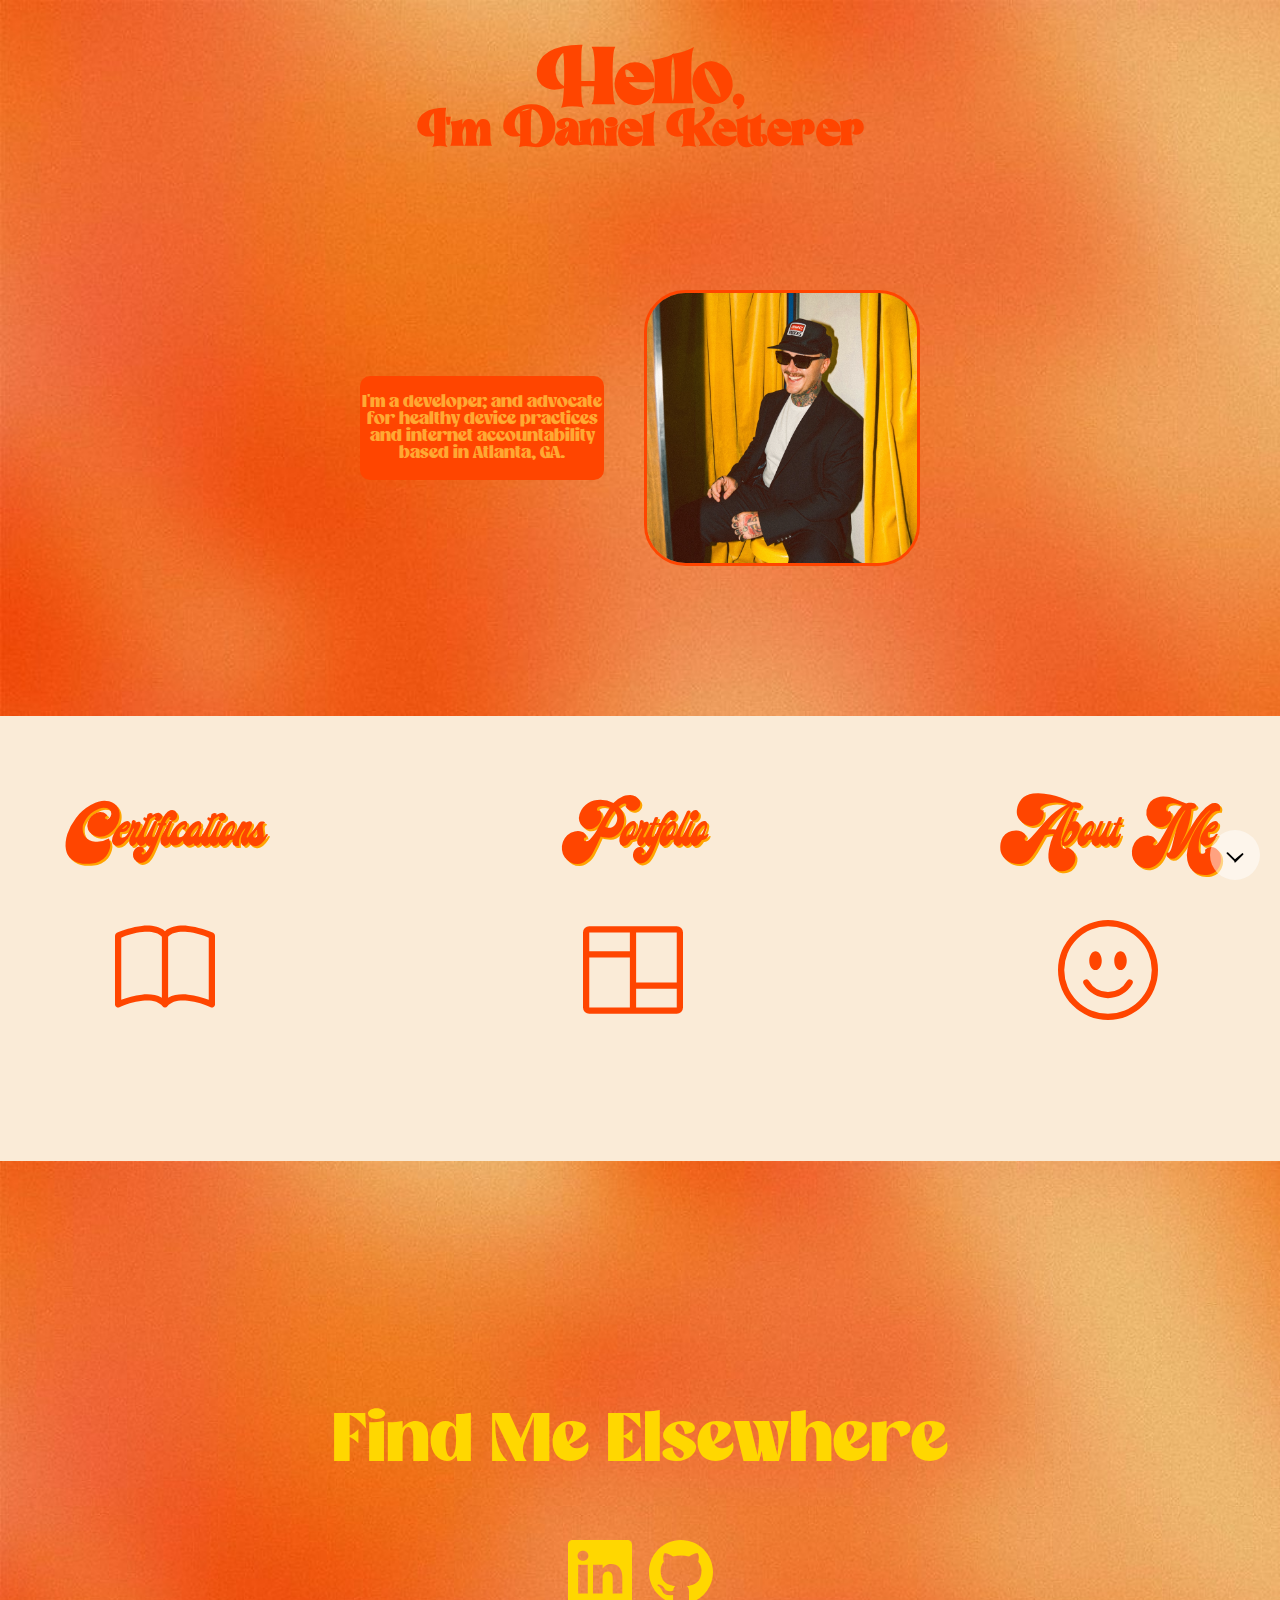
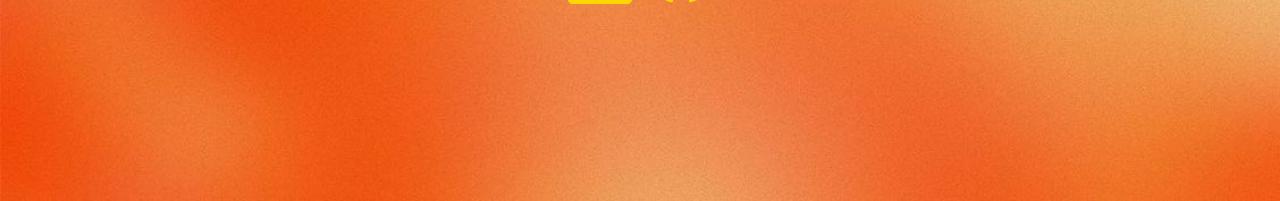
<file: index.html>
<!DOCTYPE html>
<html lang="en">

<head>
    <meta charset="UTF-8">
    <meta name="viewport" content="width=device-width, initial-scale=1.0">
    <link rel="stylesheet" href="styles.css">
    <title>Daniel "Ketterer" Norton</title>
</head>

<body>


    <!-- HOOK START -->
    <div class="top">
        <div class="header col">
            <h1>Hello,</h1>
            <h2>I'm Daniel Ketterer</h2>
        </div>
        <div class="intro d-flex">
            <div class="col1 col">
                <p>I'm a developer, and advocate for healthy device practices and internet accountability based in
                    Atlanta,
                    GA.
                </p>
            </div>
            <div class="col2 col">
                <img class="headshot" src="assets/dan2.png">
            </div>
        </div>
    </div>
    <!-- HOOK END -->



    <!-- NAVBAR START -->
    <div class="midBanner d-flex">
        <div class="journal col">
            <a href="journal/index.html" class="grow glow">Certifications</a>
            <a href="journal/index.html">
                <svg class="grow icon" xmlns="http://www.w3.org/2000/svg" fill="currentColor" viewBox="0 0 16 16">
                    <path d="M1 2.828c.885-.37 2.154-.769 3.388-.893 1.33-.134 2.458.063 3.112.752v9.746c-.935-.53-2.12-.603-3.213-.493-1.18.12-2.37.461-3.287.811zm7.5-.141c.654-.689 1.782-.886 3.112-.752 1.234.124 2.503.523 3.388.893v9.923c-.918-.35-2.107-.692-3.287-.81-1.094-.111-2.278-.039-3.213.492zM8 1.783C7.015.936 5.587.81 4.287.94c-1.514.153-3.042.672-3.994 1.105A.5.5 0 0 0 0 2.5v11a.5.5 0 0 0 .707.455c.882-.4 2.303-.881 3.68-1.02 1.409-.142 2.59.087 3.223.877a.5.5 0 0 0 .78 0c.633-.79 1.814-1.019 3.222-.877 1.378.139 2.8.62 3.681 1.02A.5.5 0 0 0 16 13.5v-11a.5.5 0 0 0-.293-.455c-.952-.433-2.48-.952-3.994-1.105C10.413.809 8.985.936 8 1.783"/>
                  </svg>
            </a>
        </div>
        <div class="portfolio col">
            <a href="portfolioTab/index.html" class="grow glow">Portfolio</a>
            <a href="portfolioTab/index.html">
                <svg class="grow icon" xmlns="http://www.w3.org/2000/svg" fill="currentColor" viewBox="0 0 16 16">
                    <path d="M0 2a1 1 0 0 1 1-1h14a1 1 0 0 1 1 1v12a1 1 0 0 1-1 1H1a1 1 0 0 1-1-1zm8.5 0v8H15V2zm0 9v3H15v-3zm-1-9H1v3h6.5zM1 14h6.5V6H1z"/>
                  </svg>
            </a>
        </div>
        <div class="aboutme col">
            <a href="AboutMe/index.html" class="grow glow">About Me</a>
            <a href="AboutMe/index.html">
                <svg class="grow icon" xmlns="http://www.w3.org/2000/svg" fill="currentColor" viewBox="0 0 16 16">
                    <path d="M8 15A7 7 0 1 1 8 1a7 7 0 0 1 0 14m0 1A8 8 0 1 0 8 0a8 8 0 0 0 0 16"/>
                    <path d="M4.285 9.567a.5.5 0 0 1 .683.183A3.5 3.5 0 0 0 8 11.5a3.5 3.5 0 0 0 3.032-1.75.5.5 0 1 1 .866.5A4.5 4.5 0 0 1 8 12.5a4.5 4.5 0 0 1-3.898-2.25.5.5 0 0 1 .183-.683M7 6.5C7 7.328 6.552 8 6 8s-1-.672-1-1.5S5.448 5 6 5s1 .672 1 1.5m4 0c0 .828-.448 1.5-1 1.5s-1-.672-1-1.5S9.448 5 10 5s1 .672 1 1.5"/>
                  </svg>
            </a>
        </div>
    </div>
    <!-- NAVBAR END -->




    <!-- FOOTER START -->
    <div class="footer d-flex-center">
        <div class="socialLinks">
            <p>Find Me Elsewhere</p>
            <a href="https://www.linkedin.com/in/daniel-norton-b60b54269/">
                <svg class="socialicon grow" xmlns="http://www.w3.org/2000/svg" width="16" height="16" fill="currentColor" class="bi bi-linkedin" viewBox="0 0 16 16">
                    <path d="M0 1.146C0 .513.526 0 1.175 0h13.65C15.474 0 16 .513 16 1.146v13.708c0 .633-.526 1.146-1.175 1.146H1.175C.526 16 0 15.487 0 14.854zm4.943 12.248V6.169H2.542v7.225zm-1.2-8.212c.837 0 1.358-.554 1.358-1.248-.015-.709-.52-1.248-1.342-1.248S2.4 3.226 2.4 3.934c0 .694.521 1.248 1.327 1.248zm4.908 8.212V9.359c0-.216.016-.432.08-.586.173-.431.568-.878 1.232-.878.869 0 1.216.662 1.216 1.634v3.865h2.401V9.25c0-2.22-1.184-3.252-2.764-3.252-1.274 0-1.845.7-2.165 1.193v.025h-.016l.016-.025V6.169h-2.4c.03.678 0 7.225 0 7.225z"/>
                  </svg>
            </a>
            <a href="https://github.com/dnorton95">
                <svg class="socialicon grow" xmlns="http://www.w3.org/2000/svg" width="16" height="16" fill="currentColor" class="bi bi-github" viewBox="0 0 16 16">
                    <path d="M8 0C3.58 0 0 3.58 0 8c0 3.54 2.29 6.53 5.47 7.59.4.07.55-.17.55-.38 0-.19-.01-.82-.01-1.49-2.01.37-2.53-.49-2.69-.94-.09-.23-.48-.94-.82-1.13-.28-.15-.68-.52-.01-.53.63-.01 1.08.58 1.23.82.72 1.21 1.87.87 2.33.66.07-.52.28-.87.51-1.07-1.78-.2-3.64-.89-3.64-3.95 0-.87.31-1.59.82-2.15-.08-.2-.36-1.02.08-2.12 0 0 .67-.21 2.2.82.64-.18 1.32-.27 2-.27s1.36.09 2 .27c1.53-1.04 2.2-.82 2.2-.82.44 1.1.16 1.92.08 2.12.51.56.82 1.27.82 2.15 0 3.07-1.87 3.75-3.65 3.95.29.25.54.73.54 1.48 0 1.07-.01 1.93-.01 2.2 0 .21.15.46.55.38A8.01 8.01 0 0 0 16 8c0-4.42-3.58-8-8-8"/>
                  </svg>
            </a>
        </div>
    </div>
    <!-- FOOTER END -->



<!-- SCROLL DOWN ARROW -->
<div class="scroll-down-arrow">
    <svg xmlns="http://www.w3.org/2000/svg" fill="currentColor" viewBox="0 0 16 16">
        <path fill-rule="evenodd"
            d="M7.646 11.854a.5.5 0 0 0 .708 0l4-4a.5.5 0 0 0-.708-.708L8 10.293 4.354 6.646a.5.5 0 1 0-.708.708l4 4z" />
    </svg>
</div>
<!-- SCROLL DOWN ARROW -->

    <script src="script.js"></script>
</body>
</html>
</file>
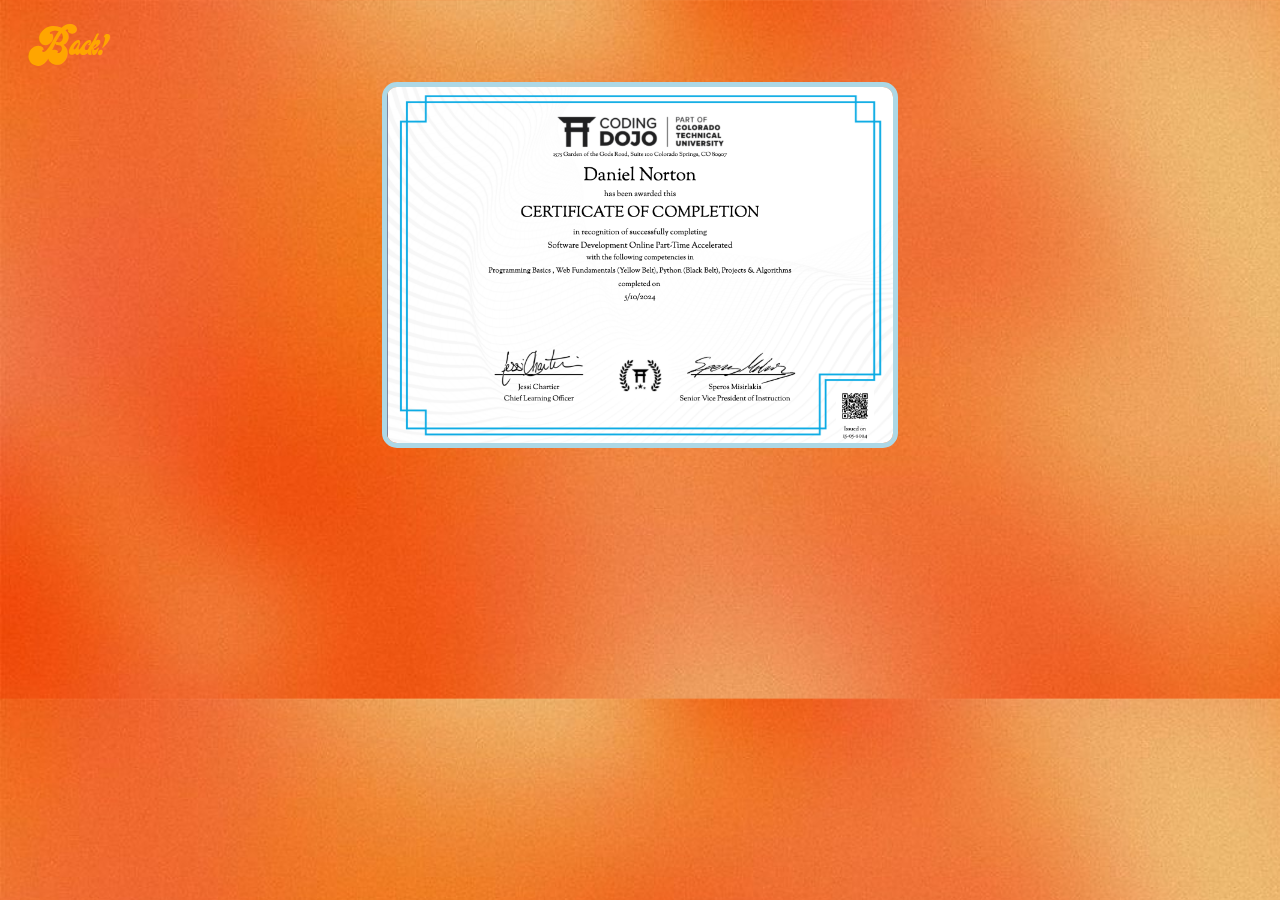
<file: journal/index.html>
<!DOCTYPE html>
<html lang="en">
<head>
    <meta charset="UTF-8">
    <meta name="viewport" content="width=device-width, initial-scale=1.0">
    <link rel="stylesheet" href="styles.css">
    <title>Certifications</title>
</head>
<body>
    <div class="navbar grow">
        <a href="../index.html"> 
          </svg>Back!</a>
    </div>
    <div class="d-flex-center d-flex-column">
        <img class="grow cert" src="assets/cert.png" alt="Certification" width="40%" height="40%">
    </div>
</body>
</html>
</file>
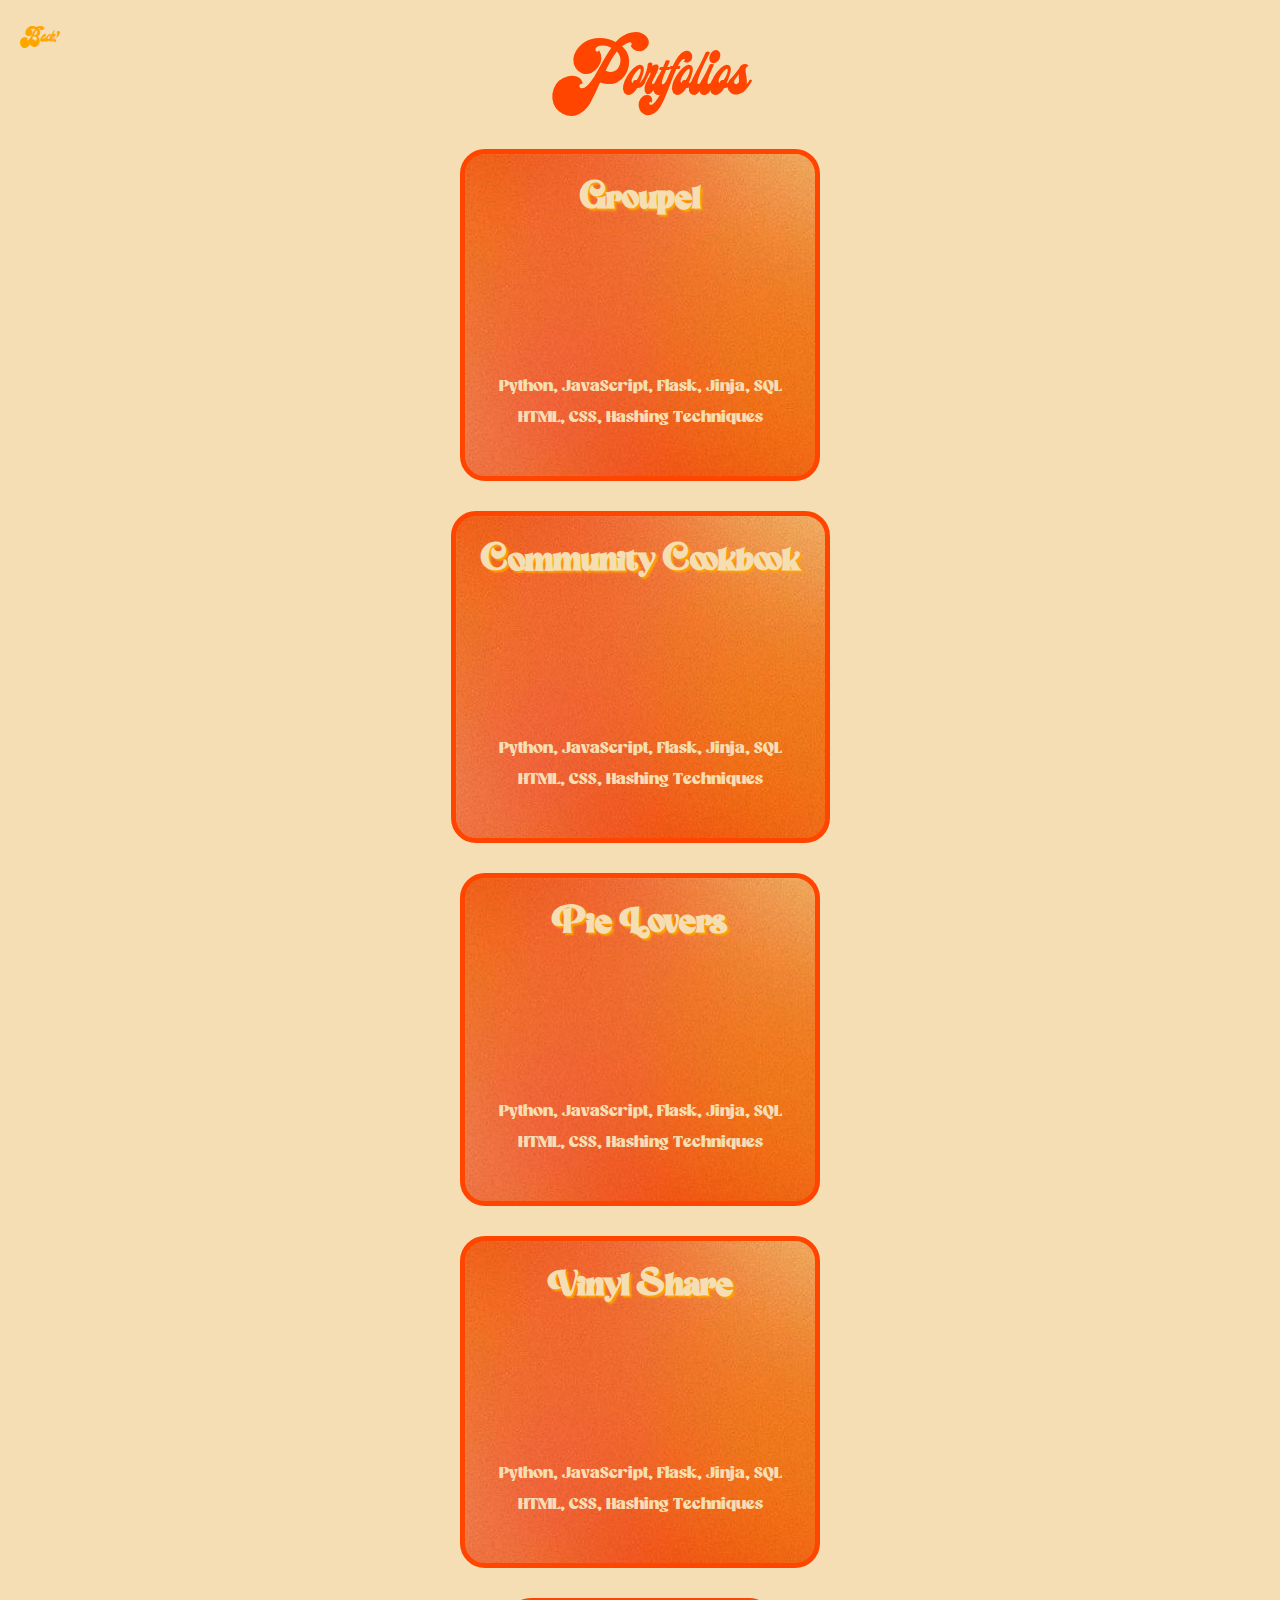
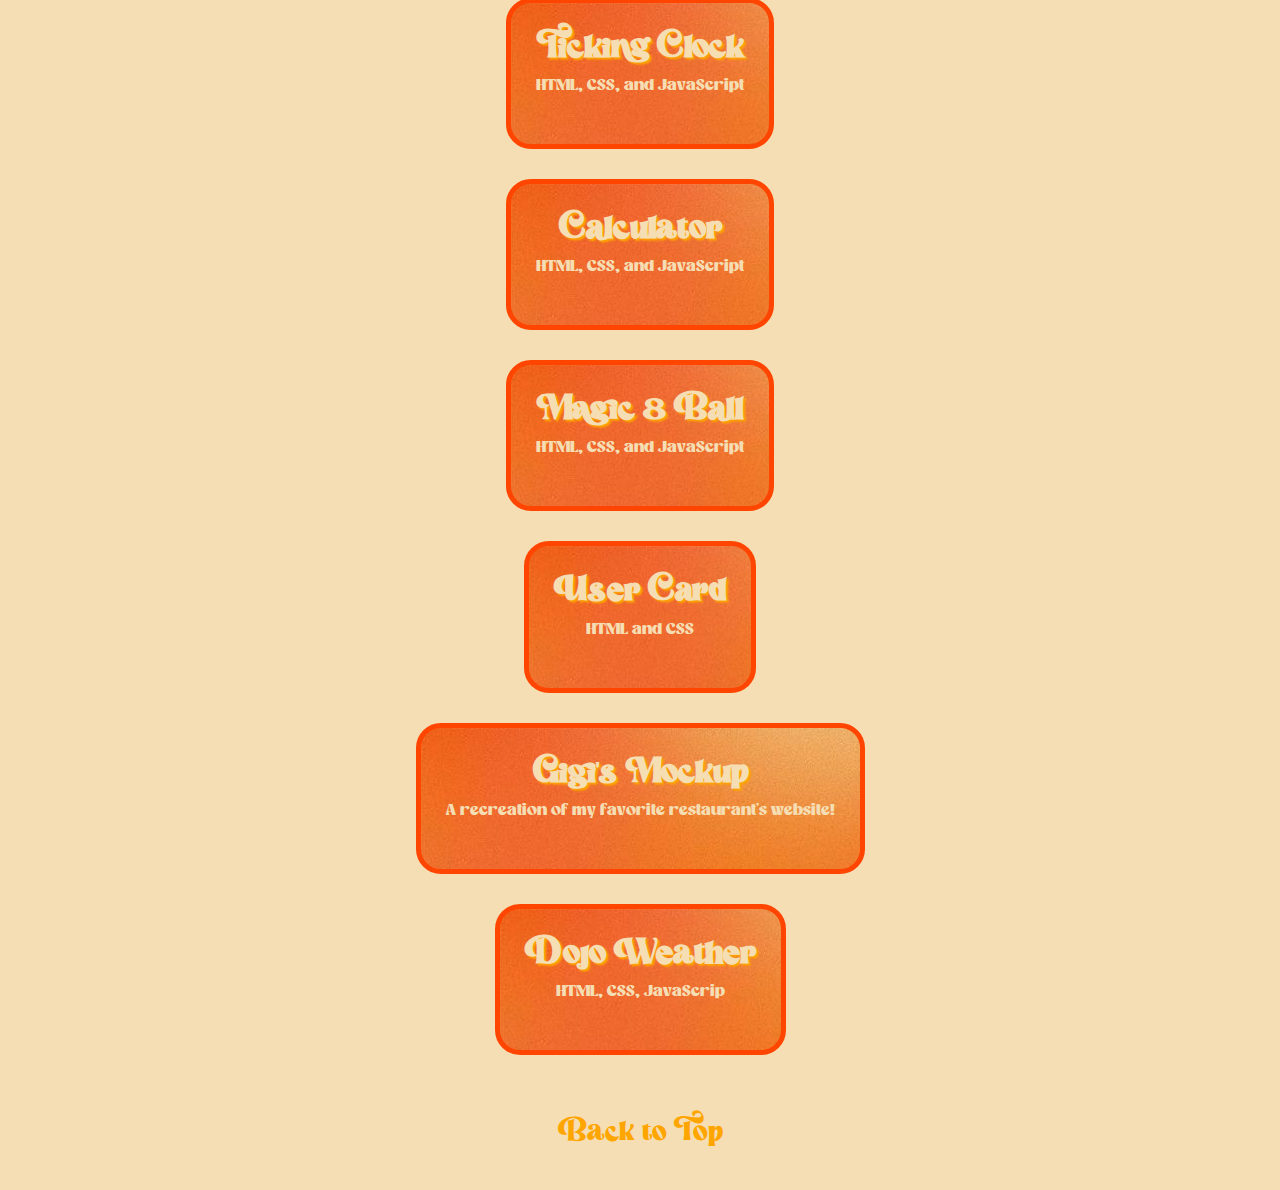
<file: portfolioTab/index.html>
<!DOCTYPE html>
<html lang="en">
<head>
    <meta charset="UTF-8">
    <meta name="viewport" content="width=device-width, initial-scale=1.0">
    <link rel="stylesheet" href="styles.css">
    <title>Journal</title>
</head>
<body>
    <div class="webpage">
        <div class="container">
            <div class="header">
                <div class="backbtn grow2">
                    <a href="../index.html">Back!</a>
                </div>
                <div class="portfolios">
                    <p>Portfolios</p>
                </div>
                <div class="empty">

                </div>
            </div>
            <div class="d-flex-col">
                <!-- ARTICLE -->
                <div class="projectContainer">
                    <div class="projectTitle">
                        <h3>Groupel</h3>
                    </div>
                    <iframe src="https://www.youtube.com/embed/yFVZsA68x14" frameborder="0" allowfullscreen></iframe>
                    <div class="projectSummary">
                        <p>Python, JavaScript, Flask, Jinja, SQL</p>
                        <p>HTML, CSS, Hashing Techniques</p>
                    </div>
                </div>
                <div class="projectContainer">
                    <div class="projectTitle">
                        <h3>Community Cookbook</h3>
                    </div>
                    <iframe src="https://www.youtube.com/embed/LlMcUGNY-D8" frameborder="0" allowfullscreen></iframe>
                    <div class="projectSummary">
                        <p>Python, JavaScript, Flask, Jinja, SQL</p>
                        <p>HTML, CSS, Hashing Techniques</p>
                    </div>
                </div>
                <div class="projectContainer">
                    <div class="projectTitle">
                        <h3>Pie Lovers</h3>
                    </div>
                    <iframe src="https://www.youtube.com/embed/JQ6JibE5Jio" frameborder="0" allowfullscreen></iframe>
                    <div class="projectSummary">
                        <p>Python, JavaScript, Flask, Jinja, SQL</p>
                        <p>HTML, CSS, Hashing Techniques</p>
                    </div>
                </div>
                <div class="projectContainer">
                    <div class="projectTitle">
                        <h3>Vinyl Share</h3>
                    </div>
                    <iframe src="https://www.youtube.com/embed/StUkS-c4fOc" frameborder="0" allowfullscreen></iframe>
                    <div class="projectSummary">
                        <p>Python, JavaScript, Flask, Jinja, SQL</p>
                        <p>HTML, CSS, Hashing Techniques</p>
                    </div>
                </div>
                
                <a href="../externals/tickingClock/index.html">
                    <div class="projectContainer grow">
                        <div class="projectTitle">
                            <h3 class="glow">Ticking Clock</h3>
                        </div>
                        <div class="projectSummary">
                            <p>HTML, CSS, and JavaScript</p>
                        </div>
                    </div>
                </a>
                <!-- ARTICLE -->
                <a href="../externals/calculator/index.html">
                    <div class="projectContainer grow">
                        <div class="projectTitle">
                            <h3 class="glow">Calculator</h3>
                        </div>
                        <div class="projectSummary">
                            <p>HTML, CSS, and JavaScript</p>
                        </div>
                    </div>
                </a>
                <!-- ARTICLE -->
                <a href="../externals/eightBall/index.html">
                    <div class="projectContainer grow">
                        <div class="projectTitle">
                            <h3 class="glow">Magic 8 Ball</h3>
                        </div>
                        <div class="projectSummary">
                            <p>HTML, CSS, and JavaScript</p>
                        </div>
                    </div>
                </a>
                <!-- ARTICLE -->
                <a href="../externals/userCard/index.html">
                    <div class="projectContainer grow">
                        <div class="projectTitle">
                            <h3 class="glow">User Card</h3>
                        </div>
                        <div class="projectSummary">
                            <p>HTML and CSS</p>
                        </div>
                    </div>
                </a>
                <!-- ARTICLE -->
                <a href="../externals/gigis/index.html">
                    <div class="projectContainer grow">
                        <div class="projectTitle">
                            <h3 class="glow">Gigi's Mockup</h3>
                        </div>
                        <div class="projectSummary">
                            <p>A recreation of my favorite restaurant's website!</p>
                        </div>
                    </div>
                </a>
                <!-- ARTICLE -->
                <a href="../externals/dojoWeather/index.html">
                    <div class="projectContainer grow">
                        <div class="projectTitle">
                            <h3 class="glow">Dojo Weather</h3>
                        </div>
                        <div class="projectSummary">
                            <p>HTML, CSS, JavaScrip</p>
                        </div>
                    </div>
                </a>
            </div>
        </div>
    </div>
    <div class="footer">
        <button onclick="topFunction()" class= "grow2" id="myBtn" title="Go to top">Back to Top</button>
    </div>

    <script src="script.js"></script>
</body>
</html>
</file>
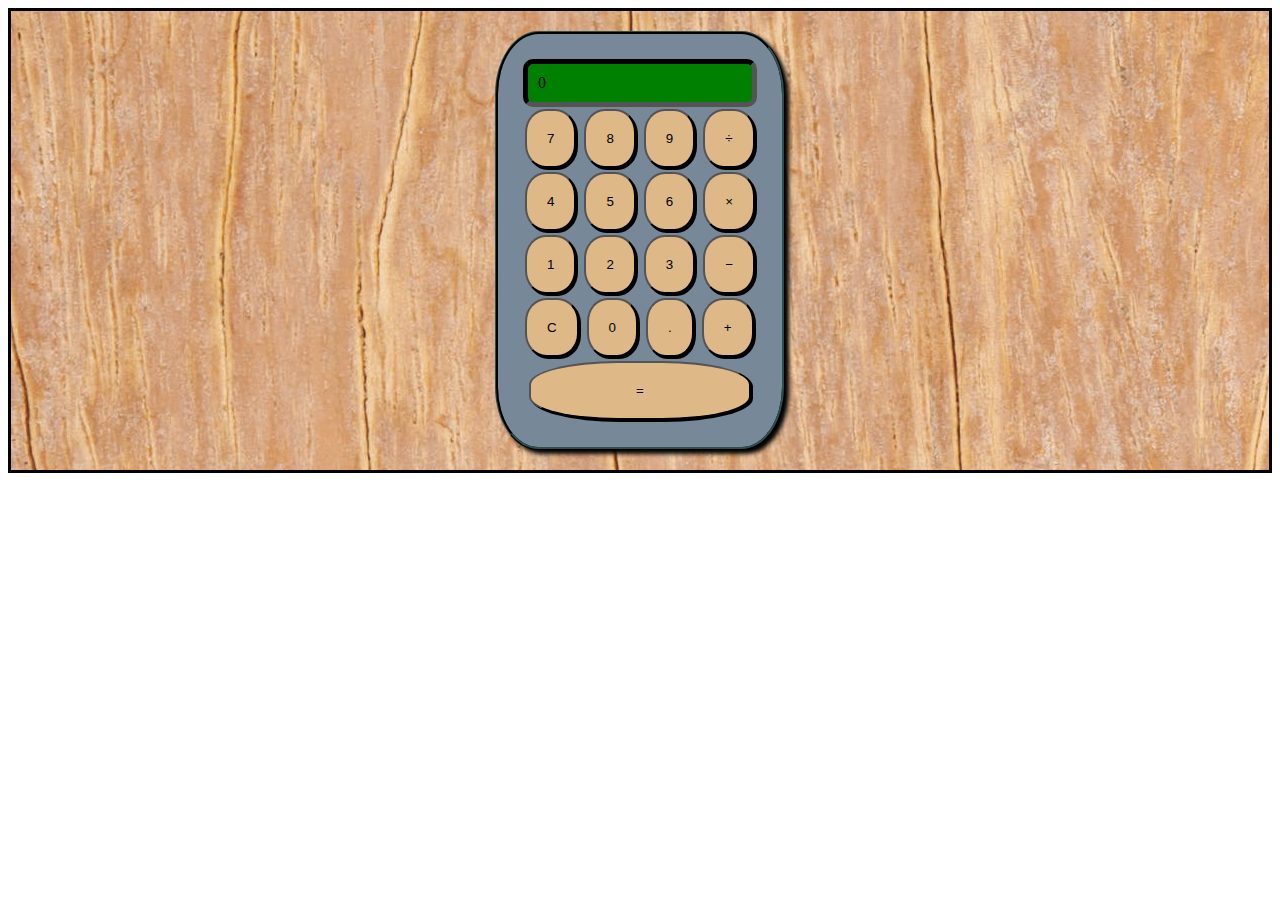
<file: externals/calculator/index.html>
<!DOCTYPE html>
<html lang="en">

<head>
    <meta charset="UTF-8">
    <link rel="stylesheet" type="text/css" href="styles.css">
    <title>Calculator</title>
</head>

<body>
    <div class="container">
        <div id="calculator">
            <div id="display">0</div>
            <div class="row">
                <button class="btn "onclick="press(7);">7</button>
                <button class="btn "onclick="press(8);">8</button>
                <button class="btn "onclick="press(9);">9</button>
                <button class="operator btn" onclick="setOP('/');">÷</button>
            </div>
            <div class="row">
                <button class="btn "onclick="press(4);">4</button>
                <button class="btn "onclick="press(5);">5</button>
                <button class="btn "onclick="press(6);">6</button>
                <button class="operator btn" onclick="setOP('*');">×</button>
            </div>
            <div class="row">
                <button class="btn "onclick="press(1);">1</button>
                <button class="btn "onclick="press(2);">2</button>
                <button class="btn "onclick="press(3);">3</button>
                <button class="operator btn" onclick="setOP('-');">−</button>
            </div>
            <div class="row">
                <button class="btn "onclick="clr();">C</button>
                <button class="btn "onclick="press(0);">0</button>
                <button class="btn "onclick="press('.');">.</button>
                <button class="operator btn" onclick="setOP('+');">+</button>
            </div>
            <div class="row2">
                <button class="btn" id="equals" onclick="calculate()">=
            </div>
        </div>
        <div>
        </div>

        <script src="script.js"></script>
</body>

</html>
</file>
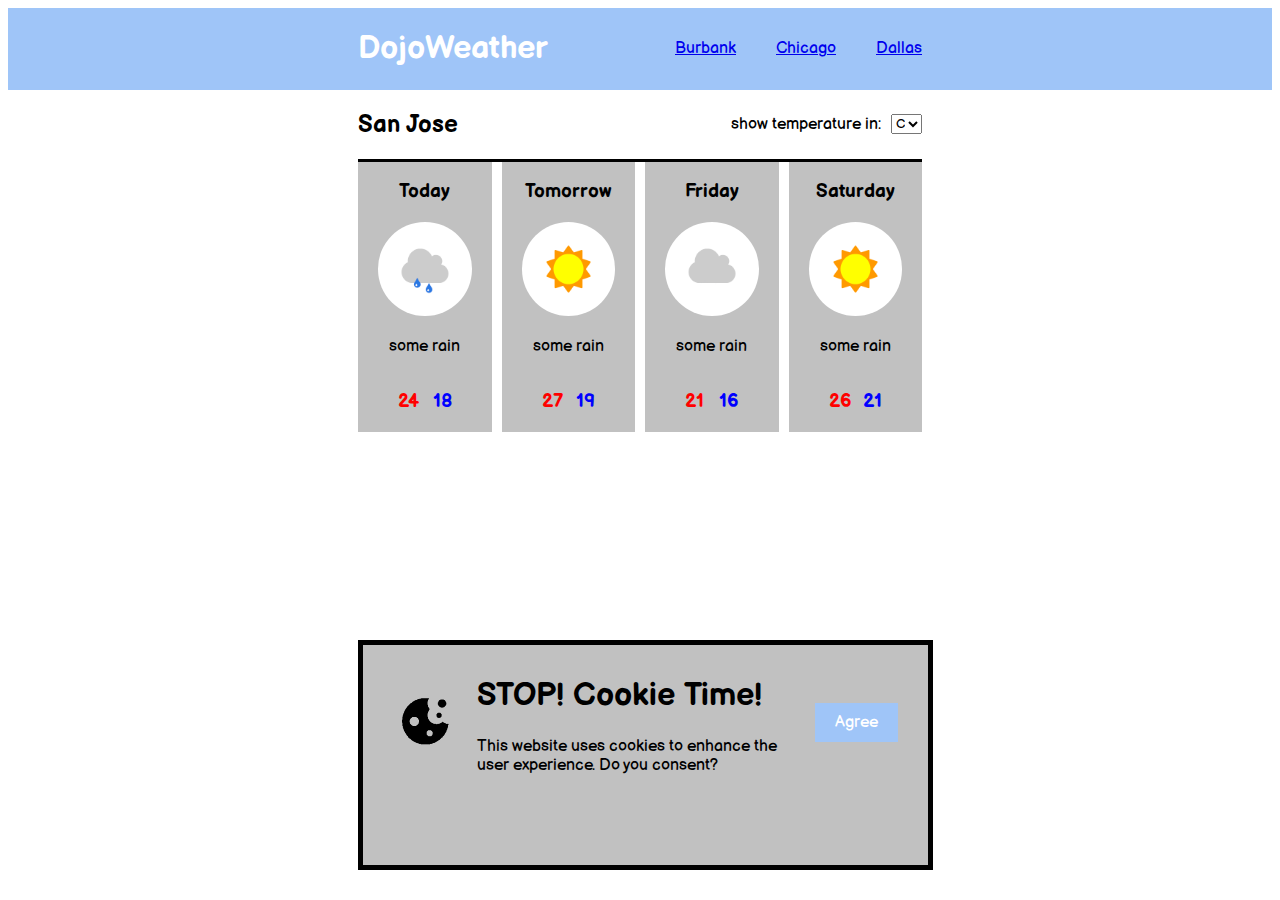
<file: externals/dojoWeather/index.html>
<!DOCTYPE html>
<html lang="en">
<head>
    <meta charset="UTF-8">
    <meta name="viewport" content="width=device-width, initial-scale=1.0">
    <title>Document</title>
    <link rel="stylesheet" type="text/css" href="styles.css">
    <link rel="preconnect" href="https://fonts.googleapis.com">
    <link rel="preconnect" href="https://fonts.gstatic.com" crossorigin>
    <link href="https://fonts.googleapis.com/css2?family=Balsamiq+Sans&display=swap" rel="stylesheet">
</head>
<body>
    <header class="header">
        <div class="pageTitle">
            <h1>DojoWeather</h1>
        </div>
        <div class="navBar">
            <ul class="links" onclick="weatherAlert()">
                <a class="grow" href="index.html">Burbank</a>
                <a class="grow" href="index.html">Chicago</a>
                <a class="grow" href="index.html">Dallas</a>
            </ul>
        </div>
    </header>
    <div class="webPage">
        <header class="header2 d-flex">
            <div class="city">
                <h2>San Jose</h2>
            </div>
            <div class="tempCtrl d-flex">
                <p>show temperature in:</p>
                <select onchange="convert()" name="measurement" id="measurement">
                    <option value="Celcius">C</option>
                    <option value="Fahrenheit">F</option>
                </select>
            </div>
        </header>
        <div class="widgetContainer d-flex">
            <div class="widget">
                <div class="dailyUpdate inline">
                    <h3>Today</h3>
                    <img class="widgetIcons grow" src="assets/some_rain.png">
                    <p>some rain</p>
                </div>
                <div class="tempDisplay">
                    <div class="dailyTemp d-flex">
                        <h3 class="high temp">24</h3>
                        <h3 class="low temp">18</h3>
                    </div>
                </div>
            </div>
            <div class="widget">
                <div class="dailyUpdate inline">
                    <h3>Tomorrow</h3>
                    <img class="widgetIcons grow" src="assets/some_sun.png">
                    <p>some rain</p>
                </div>
                <div class="tempDisplay">
                    <div class="dailyTemp d-flex">
                        <h3 class="high temp">27</h3>
                        <h3 class="low temp">19</h3>
                    </div>
                </div>
            </div>
            <div class="widget">
                <div class="dailyUpdate inline">
                    <h3>Friday</h3>
                    <img class="widgetIcons grow" src="assets/some_clouds.png">
                    <p>some rain</p>
                </div>
                <div class="tempDisplay">
                    <div class="dailyTemp d-flex">
                        <h3 class="high temp">21</h3>
                        <h3 class="low temp">16</h3>
                    </div>
                </div>
            </div>
            <div class="widget">
                <div class="dailyUpdate inline">
                    <h3>Saturday</h3>
                    <img class="widgetIcons grow" src="assets/some_sun.png">
                    <p>some rain</p>
                </div>
                <div class="tempDisplay">
                    <div class="dailyTemp d-flex">
                        <h3 class="high temp">26</h3>
                        <h3 class="low temp">21</h3>
                    </div>
                </div>
            </div>
            <div id="cookie-alert" class="cookie-alert grow">
                <div class="cookie-content">
                    <div class="cookieBox">
                        <img src="assets/cookie.png" alt="Cookie Image">
                    </div>
                    <div class="cookieBox">
                        <h1>STOP! Cookie Time!</h1>
                        <p>This website uses cookies to enhance the user experience. Do you consent?</p>
                    </div>
                    <div class="cookieBox">
                        <button id="agree-button" onclick="removeCookie()">Agree</button>
                    </div>
                </div>
            </div>
        </div>
    </div>
    
    <script src="script.js"></script>
</body>
</html>
</file>
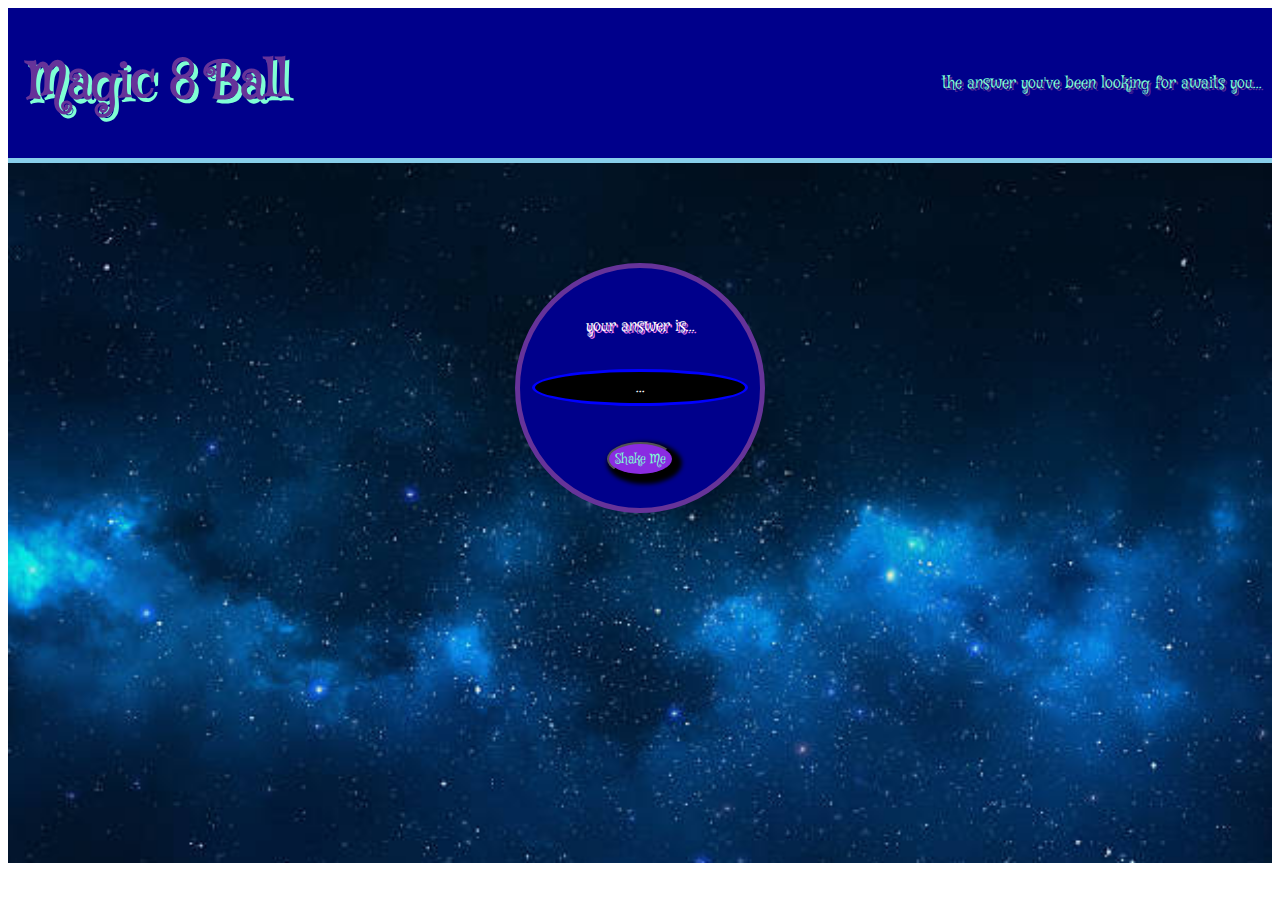
<file: externals/eightBall/index.html>
<!DOCTYPE html>
<html lang="en">

<head>
    <meta charset="UTF-8">
    <meta name="viewport" content="width=device-width, initial-scale=1.0">
    <title>Document</title>
    <link rel="stylesheet" type="text/css" href="styles.css">
    <link rel="preconnect" href="https://fonts.googleapis.com">
    <link rel="preconnect" href="https://fonts.gstatic.com" crossorigin>
    <link href="https://fonts.googleapis.com/css2?family=Mystery+Quest&display=swap" rel="stylesheet">
</head>

<body>
    <div class="header">
        <div>
            <h1 class="headerLogo d-flex">Magic 8 Ball</h1>
        </div>
        <div>
            <p class="headerText d-flex">the answer you've been looking for awaits you...</p>
        </div>
    </div>
    <div class="webpage">
        <div class="eightball">
            <p class="answerIs">your answer is...</p>
            <p class="answer">...</p>
            <button onclick="changeAnswer(this)" class="shakeBtn">Shake Me</button>
        </div>
    </div>

    <script src="script.js"></script>
</body>

</html>
</file>
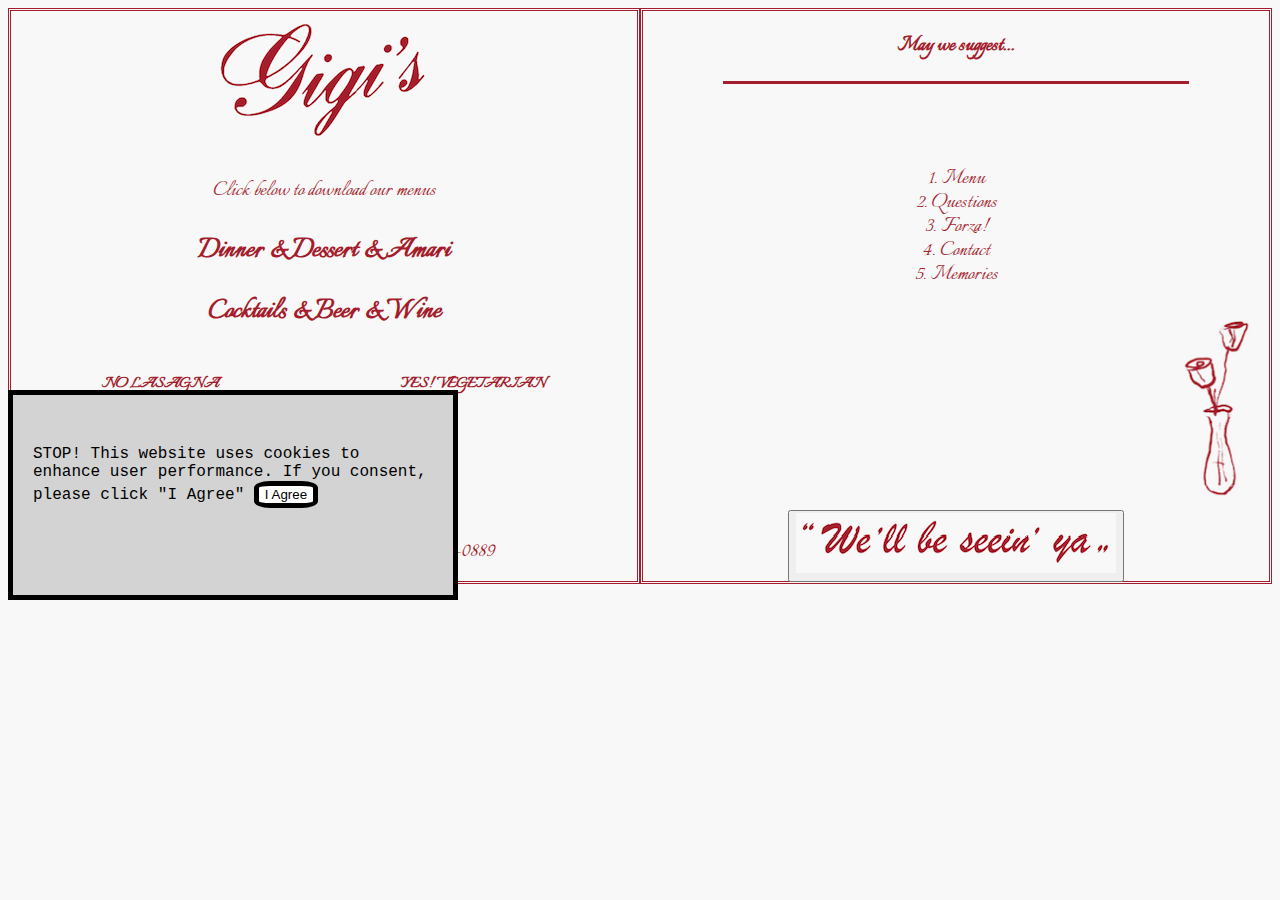
<file: externals/gigis/index.html>
<!DOCTYPE html>
<html lang="en">

<head>
    <meta charset="UTF-8">
    <meta name="viewport" content="width=device-width, initial-scale=1.0">
    <title>Document</title>
    <link rel="stylesheet" type="text/css" href="styles.css">
    <link rel="preconnect" href="https://fonts.googleapis.com">
    <link rel="preconnect" href="https://fonts.gstatic.com" crossorigin>
    <link href="https://fonts.googleapis.com/css2?family=Italianno&display=swap" rel="stylesheet">
</head>

<body>
    <div class="container">
        <div class="page1">
            <div class="logo inline-center">
                <a href="https://www.google.com/maps/place/Gigi's+Italian+Kitchen+%26+Restaurant/@33.7649888,-84.3358676,17z/data=!3m1!4b1!4m6!3m5!1s0x88f5070b2b705de9:0xf35ad1493cff2c80!8m2!3d33.7649888!4d-84.3332927!16s%2Fg%2F11s4s1gz0l?entry=ttu"><img src="images/logo.png"></a>
            </div>
            <div class="menuDownloads inline-center">
                <p class="universalText">Click below to download our menus</p>
                <h1 class="grow"><a href="https://files.cargocollective.com/c1785595/Gigis_Food_2024-01-20.pdf">Dinner & Dessert & Amari</a></h1>
                <h1 class="grow"><a href="https://files.cargocollective.com/c1785595/Gigis_Drinks_2024_01-21.pdf">Cocktails & Beer & Wine</a></h1>
            </div>
            <div class="primaryFaqs d-flex">
                <h3>NO LASAGNA</h3>
                <h3>YES! VEGETARIAN</h3>
            </div>
            <div class="address inline-center universalText">
                <p>1660 McLendon Ave. Atlanta ~ Tel.404 371-0889</p>
            </div>
        </div>
        <div class="page2">
            <div class="suggestions">
                <h2>May we suggest...</h2>
            </div>
            <div class="navList inline-center">
                    <p class="list grow"><a onclick="affectMulti(this)" href="https://gigisitaliankitchenatl.com/Menu">1. Menu</a></p>
                    <p class="list grow"><a href="https://gigisitaliankitchenatl.com/Questions">2. Questions</a></p>
                    <p class="list grow"><a href="https://gigisitaliankitchenatl.com/Forza">3. Forza!</a></p>
                    <p class="list grow"><a href="https://gigisitaliankitchenatl.com/Contact">4. Contact</a></p>
                    <p class="list grow"><a href="https://gigisitaliankitchenatl.com/Memories">5. Memories</a></p>
            </div>
            <div class="drawing">
                <img src="images/Screen Shot 2024-01-21 at 11.48.38 PM.png">
            </div>
            <div class="footer">
                <button onclick="affectMulti(this)"><img src="images/seeya.png"></button>
            </div>
        </div>
    </div>
        <alert id="posAlert">STOP! This website uses cookies to enhance user performance. If you consent, please click "I Agree" <button id="popupBtn" onclick="removePositionedAlert()">I Agree</button></alert>
    <script src="script.js"></script>
</body>

</html>
</file>
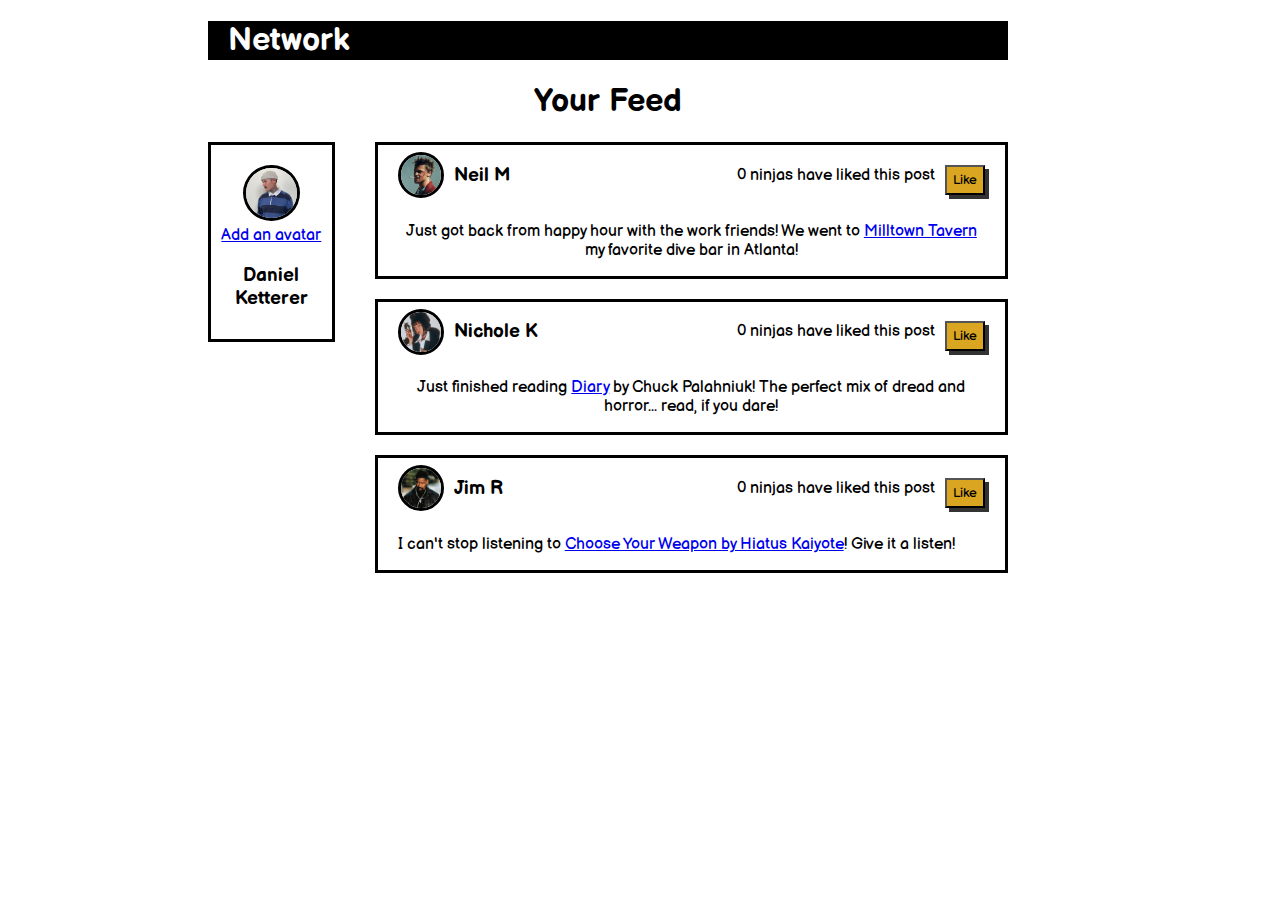
<file: externals/likeButton/index.html>
<!DOCTYPE html>
<html lang="en">
<head>
    <meta charset="UTF-8">
    <meta name="viewport" content="width=device-width, initial-scale=1.0">
    <title>Network</title>
    <link rel="stylesheet" type="text/css" href="styles.css">
    <link rel="preconnect" href="https://fonts.googleapis.com">
    <link rel="preconnect" href="https://fonts.gstatic.com" crossorigin>
    <link href="https://fonts.googleapis.com/css2?family=Balsamiq+Sans&display=swap" rel="stylesheet">
</head>
<body>
    <div class="container">
        <div class="navBar">
            <h1>Network</h1>
        </div>
        <div class="feedTitle">
            <h1>Your Feed</h1>
        </div>
        <div class="webPage d-flex">
            <div class="col1 d-flex">
                <div class="userID">
                    <div class="image">
                        <img class="profilePhoto" src="profilePhoto.png" alt="profile photo">
                    </div>
                    <div class="changeImage">
                        <a href="index.html">Add an avatar</a>
                    </div>
                    <div class="name">
                        <h3>Daniel Ketterer</h3>
                    </div>
                </div>
            </div>
            <div class="col2 d-flex">
                <div class="post d-flex">
                    <div class="userBox border">
                        <div class="ubRow1 d-flex">
                            <div class="userName d-flex">
                                <img class="userPhoto" src="neil.png" alt="user-photo">
                                <h3>Neil M</h3>
                            </div>
                            <div class="like-likes d-flex">
                                <p class="likeDisplay1">0 ninjas have liked this post</p>
                                <button onclick="likeIncrease1()" class="likeButton1 btn">Like</button>
                            </div>
                        </div>
                        <div class="ubRow2 d-flex">
                            <p>Just got back from happy hour with the work friends! We went to <a href="https://www.milltownarmstavern.com/">Milltown Tavern</a> my favorite dive bar in Atlanta! </p>
                        </div>
                    </div>
                </div>
                <div class="post d-flex">
                    <div class="userBox border">
                        <div class="ubRow1 d-flex">
                            <div class="userName d-flex">
                                <img src="nichole.png" alt="user-photo" class="userPhoto">
                                <h3>Nichole K</h3>
                            </div>
                            <div class="like-likes d-flex">
                                <p class="likeDisplay2">0 ninjas have liked this post</p>
                                <button onclick="likeIncrease2()" class="likeButton2 btn">Like</button>
                            </div>
                        </div>
                        <div class="ubRow2 d-flex">
                            <p>Just finished reading <a href="https://www.goodreads.com/book/show/22284.Diary">Diary</a> by Chuck Palahniuk! The perfect mix of dread and horror... read, if you dare!</p>
                        </div>
                    </div>
                </div>
                <div class="post d-flex">
                    <div class="userBox border">
                        <div class="ubRow1 d-flex">
                            <div class="userName d-flex">
                                <img src="jim.png" alt="user-photo" class="userPhoto">
                                <h3>Jim R</h3>
                            </div>
                            <div class="like-likes d-flex">
                                <p class="likeDisplay3">0 ninjas have liked this post</p>
                                <button onclick="likeIncrease3()" class="likeButton3 btn">Like</button>
                            </div>
                        </div>
                        <div class="ubRow2 d-flex">
                            <p>I can't stop listening to <a href="https://music.youtube.com/playlist?list=OLAK5uy_nNFqQXE4m3SQBTXYhwmMmBDDMXk_bKqco">Choose Your Weapon by Hiatus Kaiyote</a>! Give it a listen!</p>
                        </div>
                    </div>
                </div>
        </div>
        </div>
    </div>
    <script src="script.js"></script>
</body>
</html>
</file>
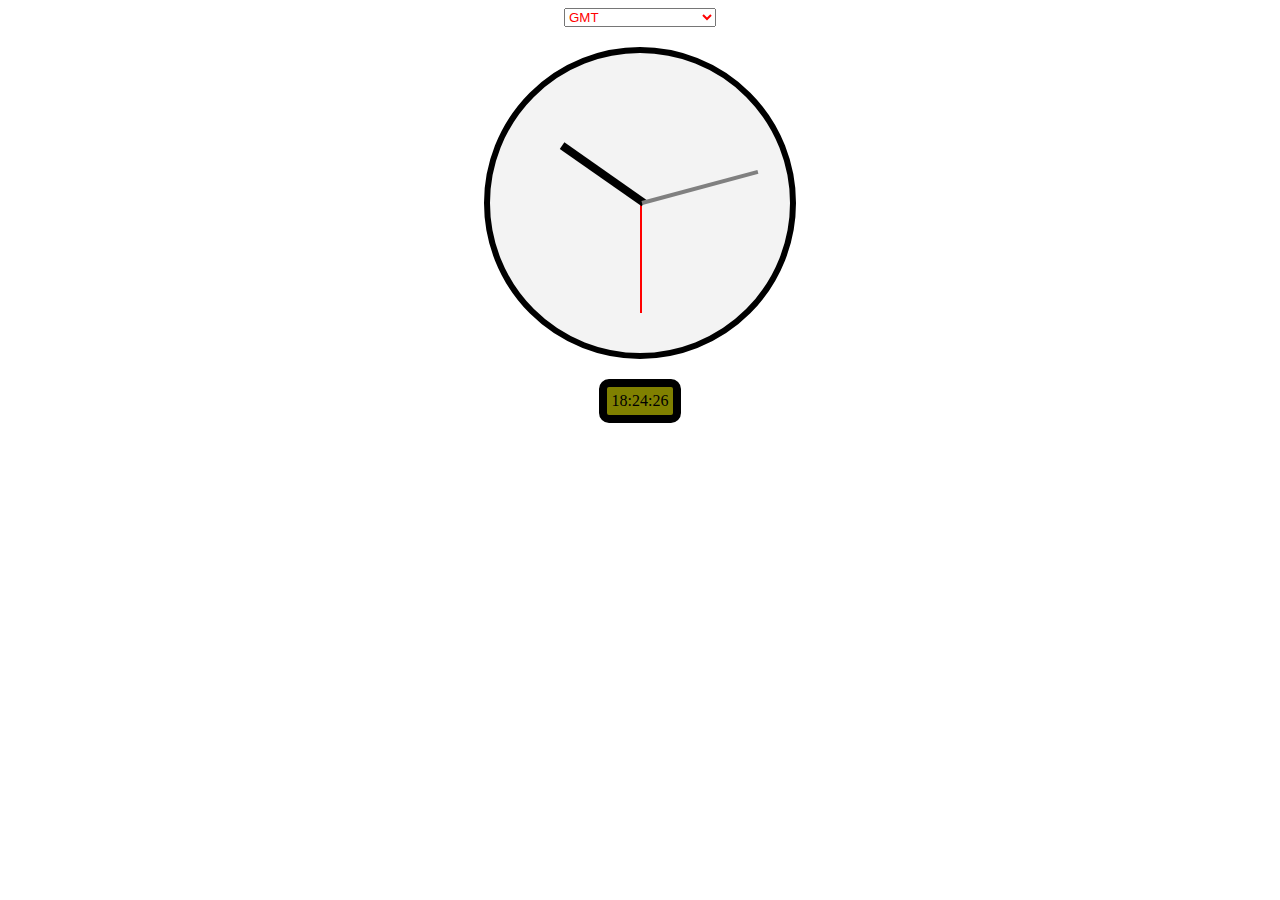
<file: externals/tickingClock/index.html>
<!DOCTYPE html>
<html lang="en">

<head>
    <meta charset="UTF-8">
    <meta name="viewport" content="width=device-width, initial-scale=1.0">
    <link rel="stylesheet" href="styles.css">
    <title>Document</title>
</head>

<body>
    <select id="timezone">
        <option value="GMT">GMT</option>
        <option value="America/New_York">America/New_York</option>
        <option value="America/Los_Angeles">America/Los_Angeles</option>
        <!-- Add more options for different time zones as needed -->
    </select>
    
    <div class="container">
        <div id="face">
            <div id="seconds"></div>
            <div id="hour"></div>
            <div id="minutes"></div>
        </div>
    </div>

    <div id="digital-clock"></div>

    <script src="script.js"></script>
</body>

</html>
</file>
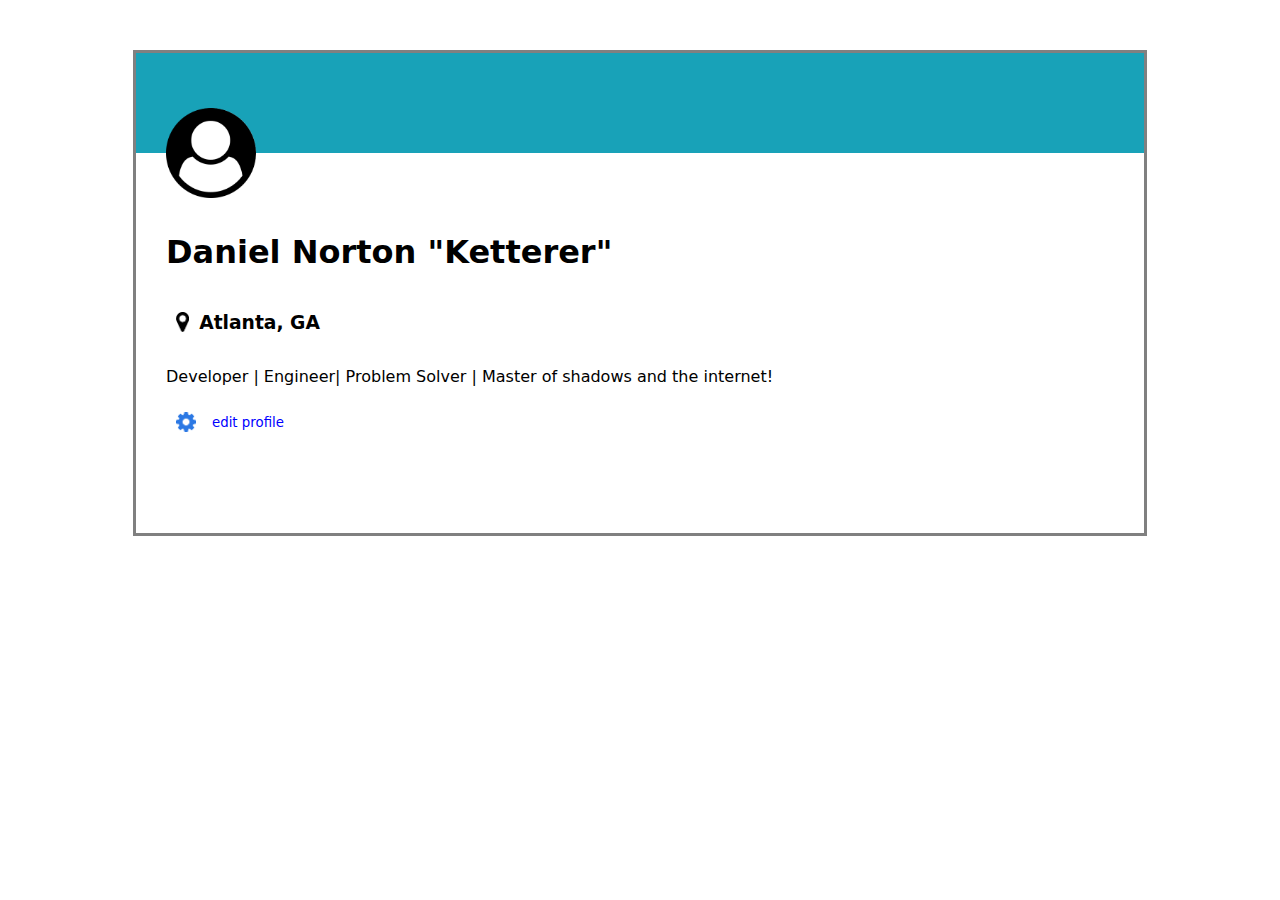
<file: externals/userCard/index.html>
<!DOCTYPE html>
<html lang="en">
<head>
    <meta charset="UTF-8">
    <meta name="viewport" content="width=device-width, initial-scale=1.0">
    <title>Document</title>
    <link rel="stylesheet" type="text/css" href="styles.css"
</head>
<body>
    <div class="user-card">
        <div class="header"></div>
        <img class = "userImage" src="images/user-circle.png" alt="User Photo"/ height="90" width="90">
        <div class="footer">
            <h1>Daniel Norton "Ketterer"</h1>
            <div class="map">
                <img src="images/map-marker.png" alt="map-marker" height="20px" width="auto"/> 
                <h3>Atlanta, GA</h3>
            </div>
            <p>Developer | Engineer| Problem Solver | Master of shadows and the internet!</p>
            <div class="map">
                <img src="images/gear.png" alt="cog" height="20" width="20"/>
                <button>edit profile</button>
            </div>
        </div>
    </div>
</body>
</html>
</file>
<file: styles.css>
@font-face{
    font-family: intro;
    src:url(fonts/CameraObscuraDEMO.otf)
}

@font-face {
    font-family: magicRetro;
    src: url(fonts/MagicRetro.ttf);
}

@font-face {
    font-family: Midway;
    src: url(fonts/Midway.otf);
}

.scroll-down-arrow {
    position: fixed;
    bottom: 20px;
    right: 20px;
    width: 50px;
    height: 50px;
    background-color: rgba(255, 255, 255, 0.5);
    border-radius: 50%;
    display: flex;
    justify-content: center;
    align-items: center;
    cursor: pointer;
    transition: background-color 0.3s;
}

.scroll-down-arrow:hover {
    background-color: rgba(255, 255, 255, 0.8);
}

.scroll-down-arrow svg {
    width: 30px;
    height: auto;
    fill: #000;
}


.grow { 
    transition: all .2s ease-in-out; 
    }
    
.grow:hover { 
transform: scale(1.1); 
}

.d-flex {
    display: flex;
    justify-content: space-between;
    align-items: center;
    gap: 10px;
}

.d-flex-center {
    display: flex;
    justify-content: center;
    align-items: center;
    gap: 10px;
}

.col {
    display: flex;
    justify-content: space-between;
    align-items: center;
    flex-direction: column;
}

a {
    text-decoration: none;
    color:inherit;
}

/* HEADER */

body {
    margin: 0;
}

.top {
    background-image: url("assets/orange.jpeg");
    background-repeat: no-repeat;
    background-size:cover;
}

@keyframes fadeInAnimation {
    0% {
        opacity: 0;
    }
    100% {
        opacity: 1;
    }
}

.header {
    padding-left: 2vw;
    padding-right: 2vw;
    padding-top: 2vw;
    color: orangered;
    font-family: magicRetro;
}

h1 {
    animation: fadeInAnimation ease-in .75s;
    animation-iteration-count: 1;
    font-size: 500%;
    margin-bottom: -30px;
    margin-top: -5px;
}

h2 {
    animation: fadeInAnimation ease-in 1s;
    animation-iteration-count: 1;
    font-size:50px;
    margin-top: -17px;
}
  

.intro {
    display: flex;
    justify-content: center;
    align-items: center;
    padding-top: 80px;
    padding-bottom: 150px;
    padding-left: 20%;
    padding-right: 20%;
    animation: fadeInAnimation ease-in 2s;
    animation-iteration-count: 1;
    font-family: intro;
}

.headshot {
    height: 270px;
    width: 270px;
    border-radius: 15%;
    border-style: solid;
    border-color: orangered;
    border-width: 3px;
    transition: opacity 0.5s ease;
    margin-left: 0px;
}

.col1 {
    display: flex;
    flex-direction: column;
    padding: 2px;
    justify-content: center;
    align-items: center;
    text-align: center;
    max-width: 240px;
    min-width: 240px;
    background-color: orangered;
    border-radius: 10px;
    margin-right: 30px;
    color: #ffa833;
}

#name {
    margin-top: -25px;
}

/* MID BANNER */

.midBanner {
    background-color: antiquewhite; 
    display: flex;
    padding-left: 5%;
    padding-right: 5%;
    padding-top: 70px;
    padding-bottom: 100px;
    font-size: 65px;
    font-family: Midway;
    min-width: 85vw;
    max-width: 90vw;
    color: orangered;
    text-shadow: 2px 2px orange;
}

.icon {
    width: auto;
    height: 100px;
    margin-top: 30px;
}

.glow {
    transition: text-shadow 0.3s ease;
}

.glow:hover {
    text-shadow: 0 0 50px yellow; /* Add text glow effect on hover */
}

/* FOOTER */

.footer {
    background-image: url("assets/orange.jpeg");
    background-repeat: no-repeat;
    background-size:cover;
    height: 50vw;
    padding-left: 150px;
    padding-right: 150px;
    text-align: center;
    font-family: intro;
    color: gold;

}

.newJournal {
    font-size: 5vw;
}

.socialLinks {
    font-size: 5vw;
}

.socialicon {
    height: 5vw;
    width: auto;
}

/* Add this media query to target screens smaller than or equal to 768px (iPad) */
@media only screen and (max-width: 768px) {
    .header {
        padding-left: 5vw;
        padding-right: 5vw;
    }

    h1 {
        font-size: 400%;
        padding-top: 20px;
        margin-bottom: -45px;
    }

    h2 {
        font-size: 30px;
        margin-top:20px;
        margin-bottom: -30px;
    }

    .intro {
        flex-direction: column-reverse;
        padding-left: 5vw;
        padding-right: 5vw;
        padding-top: 50px;
        padding-bottom: 100px;
        box-shadow: 8px 8px 8px orange;
    }

    .headshot {
        height: 200px;
        width: 200px;
    }

    .col1 {
        max-width: 80vw;
        min-width: 80vw;
        margin-right: 0px;
    }

    .midBanner {
        font-size: 40px;
        padding-left: 5%;
        padding-right: 5%;
        padding-top: 50px;
        padding-bottom: 100px;
    }

    .icon {
        height: 80px;
    }

    .footer {
        padding-left: 5vw;
        padding-right: 5vw;
    }

    .newJournal {
        font-size: 5vw;
    }

    .socialLinks {
        padding-top: -150px;
        font-size: 5vw;
    }

    .socialicon {
        height: 5vw;
    }
}

/* Add this media query to target screens smaller than or equal to 480px (mobile phones) */
@media only screen and (max-width: 480px) {
    .header {
        padding-left: 5vw;
        padding-right: 5vw;
    }

    h1 {
        font-size: 60px;
    }

    h2 {
        font-size: 30px;
        margin-top: 15px;
    }

    .intro {
        padding-left: 5vw;
        padding-right: 5vw;
        padding-top: 50px;
        padding-bottom: 100px;
    }

    .headshot {
        height: 150px;
        width: 150px;
    }

    .col1 {
        max-width: 90vw;
        min-width: 90vw;
        margin-right: 0px;
    }

    .midBanner {
        font-size: 30px;
        padding-left: 5%;
        padding-right: 5%;
        padding-top: 50px;
        padding-bottom: 100px;
    }

    .icon {
        height: 60px;
    }

    .footer {
        padding-left: 5vw;
        padding-right: 5vw;
    }

    .newJournal {
        font-size: 8vw;
    }

    .socialLinks {
        font-size: 8vw;
    }

    .socialicon {
        height: 8vw;
    }
}
</file>
<file: journal/styles.css>
@font-face{
    font-family: intro;
    src:url(fonts/CameraObscuraDEMO.otf)
}

@font-face {
    font-family: magicRetro;
    src: url(fonts/MagicRetro.ttf);
}

@font-face {
    font-family: Midway;
    src: url(fonts/Midway.otf);
}

.cert {
    border-style: solid;
    border-color: lightblue;
    border-width: 5px;
    border-radius: 15px;
}

a {
    text-decoration: none;
    color: inherit;
}

.d-flex-center {
    display: flex;
    justify-content: center;
    align-items: center;
}

.d-flex-column {
    display: flex;
    flex-direction: column;
}
.grow { 
    transition: all .2s ease-in-out; 
    }
    
.grow:hover { 
transform: scale(1.02); 
}

body {
    background-image: url(assets//orange.jpeg);
    background-size: 120%;
}

.intro {
    display: flex;
    justify-content: center;
    align-items: center;
    padding-top: 80px;
    padding-bottom: 150px;
    padding-left: 20%;
    padding-right: 20%;
    animation: fadeInAnimation ease-in 2s;
    animation-iteration-count: 1;
    font-family: intro;
}

.navbar {
    padding-left: 20px;
    padding-top: 10px;
    font-family: Midway;
    font-size: 40px;
    color: orange;

}

.backIcon {
    height: 20px;
    width: 20px;
    padding-right: 5px;
    text-decoration: underline;
}

.container {
    display: grid;
    grid-template-columns: 1fr 1fr; /* Two columns */
    grid-template-rows: auto auto; /* Two rows */
    gap: 30px;
    padding-left: 20%;
    padding-right: 20%;
    padding-top: 10%;
    padding-bottom: 10%;
}

.articleContainer {
    text-align: center;
    font-style: italic;
    background-color: wheat;
    border-radius: 20px;
    padding: 30px;
}

.photo {
    height: 175px;
    width: 175px;
    border-style: solid;
    border-radius: 15%;
    padding: 2px;
}

.articleTitle {
    font-size: 30px;
    margin-bottom: -35px;
    font-family: magicRetro;
}

.articleSummary {
    font-family: intro;
    font-size: 15px;
}

/* For mobile phones */
@media only screen and (max-width: 600px) {
    body {
        background-size: inherit;
    }
    .navbar {
        font-size: 24px;
    }
    .backIcon {
        height: 14px;
        width: 14px;
    }
    .container {
        grid-template-columns: 1fr; /* Display articles in a single column */
        padding: 5%; /* Adjust padding for better spacing */
    }
    .articleContainer {
        padding: 20px;
    }
    .articleTitle {
        font-size: 24px;
    }
    .articleSummary {
        font-size: 14px;
    }
    .photo {
        height: 60px;
        width: auto;
        max-width: 60px;
    }
}

/* For iPads */
@media only screen and (min-width: 601px) and (max-width: 1024px) {
    .navbar {
        font-size: 32px;
    }
    .backIcon {
        height: 16px;
        width: 16px;
    }
    .container {
        grid-template-columns: 1fr 1fr; /* Display articles in two columns */
        padding: 10%; /* Adjust padding for better spacing */
    }
    .articleContainer {
        padding: 30px;
    }
    .articleTitle {
        font-size: 28px;
    }
    .articleSummary {
        font-size: 16px;
    }
    .photo {
        height: 150px;
        width: 150px;
        max-width: 150px;
    }
}
</file>
<file: portfolioTab/styles.css>
@font-face{
    font-family: intro;
    src:url(fonts/CameraObscuraDEMO.otf)
}

@font-face {
    font-family: magicRetro;
    src: url(fonts/MagicRetro.ttf);
}

@font-face {
    font-family: Midway;
    src: url(fonts/Midway.otf);
}

body {
    margin: 0;
}

.grow { 
    transition: all .2s ease-in-out; 
    }
    
.grow:hover { 
transform: scale(1.02); 
}

.grow2 { 
    transition: all .2s ease-in-out; 
    }
    
.grow2:hover { 
transform: scale(1.10); 
}

.glow {
    transition: text-shadow 0.3s ease;
}

.glow:hover {
    text-shadow: 0 0 100px yellow; /* Add text glow effect on hover */
}

a {
    text-decoration: none;
    color: inherit;
}

.webpage {
    background-color: wheat;
}

.container {
   display: flex;
   flex-direction: column;
   height: 100%;
}

.header {
    background-color: wheat;
    display: flex;
    justify-content: space-between;
    align-items: center;
    margin-bottom: -80px;
    margin-top: -60px;
}

.backbtn {
    font-size: 20px;
    flex: 1;
    margin-top: -90px;
    padding-left: 20px;
    color: orange;
    font-family: midway;
}

.backbtn:hover {
    text-decoration: underline;
}

.portfolios {
    font-family: midway;
    font-size: 80px;
    color: orangered;
}

.empty {
    flex: 1;
}

.allarticles {
    gap:30px;
    padding-left: 20px;
    padding-right: 20px;
    background-color: wheat;
    height: 100%;
}

.projectContainer {
    display: flex;
    flex-direction: column;
    justify-content: center;
    align-items: center;
    text-align: center;
    border-style: solid;
    border-color: orangered;
    border-width: 5px;
    border-radius: 25px;
    height: auto;
    padding: 25px;
    width: auto;
    background-image: url(assets/orange.jpeg) ;
    margin-bottom: 30px;
}


.glow {
    transition: text-shadow 0.3s ease;
}

.glow:hover {
    text-shadow: 0 0 100px yellow; /* Add text glow effect on hover */
}

.projectTitle {
    font-size: 30px;
    margin-top: -30px;
    margin-bottom: -35px;
    font-family: magicRetro;
    line-height: 30px;
    color:wheat;
    text-shadow: 2px 2px 2px orange;
}

.projectSummary {
    font-family: intro;
    font-size: 15px;
    padding-bottom:10px;
    color:wheat;
}

.footer {
    display: flex;
    justify-content: center;
    align-items: center;
    background-color: wheat;
    padding-top: 20px;
    padding-bottom: 30px;
}

#myBtn {
    border: none; /* Remove borders */
    outline: none; /* Remove outline */
    background-color: wheat;
    color: orange; /* Text color */
    cursor: pointer; /* Add a mouse pointer on hover */
    padding: 5px; /* Some padding */
    border-radius: 12px; /* Rounded corners */
    font-size: 30px; /* Increase font size */
    font-family: magicRetro;
  }
  
  #myBtn:hover {
    border-style: double;
    border-color: orange;
  }

  /* For mobile phones */
@media only screen and (max-width: 1024px) {
    .webpage {
        flex-direction: column;
        height: auto;
    }
    .sidebar, .container {
        width: 100%;
    }
    .sidebarImg {
        display:none;
    }
    .header {
        flex-direction: column;
        align-items: center;
        padding-bottom: 40px;
    }
    .backbtn {
        margin-top: 100px;
    }
    .portfolios {
        font-size: 40px;
    }
    .allarticles {
        grid-template-columns: 1fr;
    }
    .projectTitle {
        font-size: 24px;
        margin-top: 0;
        margin-bottom: 10px;
    }
    .projectSummary {
        font-size: 14px;
    }
    .footer {
        padding: 10px;
    }
    #myBtn {
        font-size: 24px;
    }
}

.d-flex-col {
    display: flex;
    justify-content: center;
    align-items: center;
    flex-direction: column;
}
</file>
<file: externals/calculator/styles.css>
#calculator {
    background-color: lightslategray;
    border-radius: 15%;
    padding: 25px;
    border-style: ridge;
    border-color: darkslategrey;
    box-shadow: 4px 4px 4px;
}

.container {
    background-image: url("pexels-fwstudio-129728.jpg");
    display: flex;
    justify-content: center;
    align-items: center;
    border-style: solid;
    padding: 20px;
}

.btn {
    background-color: burlywood;
    border-radius: 40%;
    padding: 20px;
    border-style: outset;
    box-shadow: 2px 2px;
    margin: 2px;
}

#display {
    background-color: green;
    border-radius: 10px;
    border-style: inset;
    border-color: black;
    border-width: 5px;
    padding: 10px;

}

#equals {
    display: flex;
    justify-content: center;
    align-items: center;
}

.row2 {
    display: flex;
    justify-content: center;
    align-items: center;
}

#equals {
    width: 95%;
}
</file>
<file: externals/dojoWeather/styles.css>
* {
    font-family: 'Balsamiq Sans', sans-serif;
}

/* UTILITY */
.grow {
    transition:all .2s ease-in-out;
}

.grow:hover {
    transform: scale(1.1);
}

.d-flex {
    display: flex;
    justify-content: space-between;
    align-items: center;
    gap: 10px;
}

.inline {
    text-align: center;
}
/* UTILITY */

/* HEADER1 */

.header {
    background-color:#9fc5f8 ;
    color: white;
    display: flex;
    justify-content: space-between;
    align-items: center;
    padding-left: 350px;
    padding-right: 350px;
}

.links {
    display: flex;
    gap: 40px;
}
/* HEADER1 */

.webPage {
    padding-left: 350px;
    padding-right: 350px;
}

.header2 {
    border-bottom: solid;
}

/* WIDGETS */
.widgetContainer {
    width: 100%;
}
.widget {
    background-color:#c1c1c1 ;
    padding-left: 20px;
    padding-right: 20px;
    width: 100%;
}

.widgetIcons {
    border-radius: 50%;
    width: 100%;
    height: auto;
}

.dailyTemp {
    padding-left: 20px;
    padding-right: 20px;
}

.high {
    color: red;
}

.low {
    color: blue;
}
/* WIDGETS */

/* COOKIE ALERT */
.cookie-alert {
    position: fixed;
    bottom: 30px;
    left: 350;
    width: 545px;
    height: 200px;
    background-color: #c1c1c1;
    color: black;
    padding: 10px;
    text-align: start;
    border-style: solid;
    border-color: black;
    border-width: thick;
}

.cookie-content {
    display: flex;
    align-items: center;
    justify-content: space-between;
    padding-left: 20px;
    padding-right: 20px;
    gap: 20px;
}

#agree-button {
    background-color:#9fc5f8 ;
    color: white;
    border: none;
    padding: 10px 20px;
    text-align: center;
    text-decoration: none;
    display: inline-block;
    font-size: 16px;
    cursor: pointer;
}
</file>
<file: externals/eightBall/styles.css>
* {
    font-family: 'Mystery Quest', system-ui;
}

.header {
    display: flex;
    justify-content: space-between;
    align-items: center;
    background-color: darkblue;
    width:100%;
    height: 150px;
    border-bottom: solid;
    border-width: 5px;
    border-color:skyblue;
}

.headerLogo {
    color: rebeccapurple;
    text-shadow: 4px 4px aquamarine;
    font-size:50px;
    padding-left: 20px;
}

.headerText {
    color: aquamarine;
    text-shadow: 2px 2px rebeccapurple;
}

.d-flex {
    display: flex;
    justify-content: space-between;
    padding-right: 10px;
}

.webpage {
    display:flex;
    justify-content: center;
    align-items:flex-start;
    padding-top: 100px;
    background-image: url('space.jpeg');
    background-size: cover;
    height: 600px;
}

.eightball {
    background-color: darkblue;
    color: white;
    width:200px;
    height: 200px;
    display: flex;
    flex-direction: column;
    justify-content: center;
    align-items: center;
    border-style: solid;
    border-color: rebeccapurple;
    border-width: 5px;
    border-radius: 50%;
    padding:20px;
}

.answerIs {
    text-shadow: 2px 2px violet;
}

.answer {
    display: flex;
    justify-content: center;
    align-items: center;
    background-color: black;
    color: white;
    border-radius: 50%;
    border-style: solid;
    border-color: blue;
    padding: 5px;
    width: 200px;
}

.shakeBtn{
    margin-top: 20px;
    background-color: blueviolet;
    color: aquamarine;
    border-radius: 50%;
    padding:6px;
    box-shadow: 4px 4px 4px 4px black;

}
</file>
<file: externals/gigis/styles.css>
* {
    font-family: 'Italianno', cursive;
    color: #a41d2c;
}
body {
    background-color: #f8f8f8;
}
.inline-center {
    text-align: center;
}

.container {
    height: 570px;
    display: flex;
}

.page1 {
    border-style: double;
    color:#a41d2c;
    border-width: medium;
    height:inherit;
    flex:1;
}

.page2 {
    border-style: double;
    color:#a41d2c;
    border-width: medium;
    height:inherit;
    flex: 1;
}

.grow {
    transition:all .2s ease-in-out;
}

.grow:hover {
    transform: scale(1.2);
}

.d-flex {
    display: flex;
    justify-content: space-around;
}

a {
    text-decoration: none;
}

.universalText {
    font-size:x-large;
}

.address {
    display: flex;
    justify-content: center;
    padding-top: 100px;
}

.suggestions {
    border-bottom-style: solid;
    display: flex;
    justify-content: center;
    align-items: center;
    margin-left: 80px;
    margin-right: 80px;
    margin-bottom: 80px;
}

.list {
    font-size: x-large;
    margin-bottom: -30px;
}
.drawing {
    display: flex;
    justify-content: flex-end;
    margin-top: 50px;
    height: 200px;

}

.footer {
    display: flex;
    justify-content:center;
}

#posAlert{
    position: fixed;
    top: 390px;
    width: 400px;
    height: 150px;
    padding-top: 50px;
    padding-left: 20px;
    padding-right: 20px;
    font-family: 'Courier New', Courier, monospace;
    color: black;
    background-color: lightgray;
    border-width: thick;
    border-style: solid;
}

#popupBtn{
    background-color: white;
    color: black;
    border-style: solid;
    border-width: thick;
    border-color: black;
    border-radius: 25%;
    font-family: 'Franklin Gothic Medium', 'Arial Narrow', Arial, sans-serif;
}

.btn {
    border-style: none;
}
</file>
<file: externals/likeButton/styles.css>
* {
    font-family: 'Balsamiq Sans', sans-serif;

}

.d-flex {
    display: flex;
}

.border {
    border-style: solid;
}
.container {
    width: 800px;
    padding-left: 200px;
}
.navBar {
    color: white;
    background-color: black;
    padding-left: 20px;
}

.feedTitle {
    text-align: center;
}

.userBox {
    width: 100%;
    height: auto;

}

.ubRow1 {
    justify-content: space-between;
    align-items: center;
    padding-left: 20px;
    padding-right: 20px;
}

.likeDisplay {
    padding-right: 10px;
}

.ubRow2 {
    text-align: center;
    padding: 0px 20px 0px 20px;
}

.btn {
    background-color: goldenrod;
    box-shadow: 4px 4px #333;
    height: 30px;
    margin-top: 15px;
    margin-left: 10px;
}

.userID {
    border-style: solid;
    text-align: center;
    padding: 10px;
    padding-top: 20px;
    width: 100%;

}

.profilePhoto {
    height: 50%;
    width: 50%;
    border-radius: 50%;
    border: solid;
}

.col1 {
    height: 100%;
    flex:1;
    align-items: center;
}

.col2 {
    flex: 5;
    flex-direction: column;
    gap:20px;
    width: auto;
}

.post {
    width: 100%;
    justify-content: space-between;
}

.webPage {
    justify-content: space-between;
    gap:40px;
}

.userPhoto {
    border-radius: 50%;
    border-style: solid;
    margin-top: 7px;
    margin-right: 10px;
    height: 40px;
    width: 40px;
}
</file>
<file: externals/tickingClock/styles.css>
#face {
    background-color: #f3f3f3;
    width: 300px;
    height: 300px;
    border-radius: 50%;
    border: 6px solid black;
    position: relative;
}

body {
    display: flex;
    flex-direction: column;
    align-items: center;
    justify-content: center;
    gap: 20px;
}

#minutes,
#hour,
#seconds {
    position: absolute;
    left: 50%;
    top: 50%;
    transform-origin: top center;
}

#seconds {
    background-color: red;
    height: 110px;
    width: 2px;
}

#hour {
    background-color: black;
    height: 100px;
    width: 8px;
    transform: rotate(125deg);
}

#minutes {
    background-color: grey;
    height: 120px;
    width: 4px;
    transform: rotate(255deg);
}

#timezone {
    color: red;
}

#digital-clock {
    background-color: olive;
    border-style: solid;
    border-width: 8px;
    border-radius: 10px;
    padding:5px;
}
</file>
<file: externals/userCard/styles.css>
* {
    font-family: system-ui, -apple-system, BlinkMacSystemFont, 'Segoe UI', Roboto, Oxygen, Ubuntu, Cantarell, 'Open Sans', 'Helvetica Neue', sans-serif
}
img {
    margin: 10px;
} 
button {
    border-style: none;
    background-color: white;
    color: blue;
}
.user-card {
    border-style: solid;
    border-color: gray;
    width: auto;
    height: auto;
    margin-top: 50px;
    margin-left: 125px;
    margin-right: 125px;
}

.header {
    background-color: #18a2b8;
    height: 100px;
    display: flex;
}

.footer {
    background-color: white;
    height: 300px;
    margin-left: 30px;
}
.userImage {
    margin-top: -45px;
    margin-left: 30px;
}

.map {
    display: flex;
    align-items:center;
}
</file>
